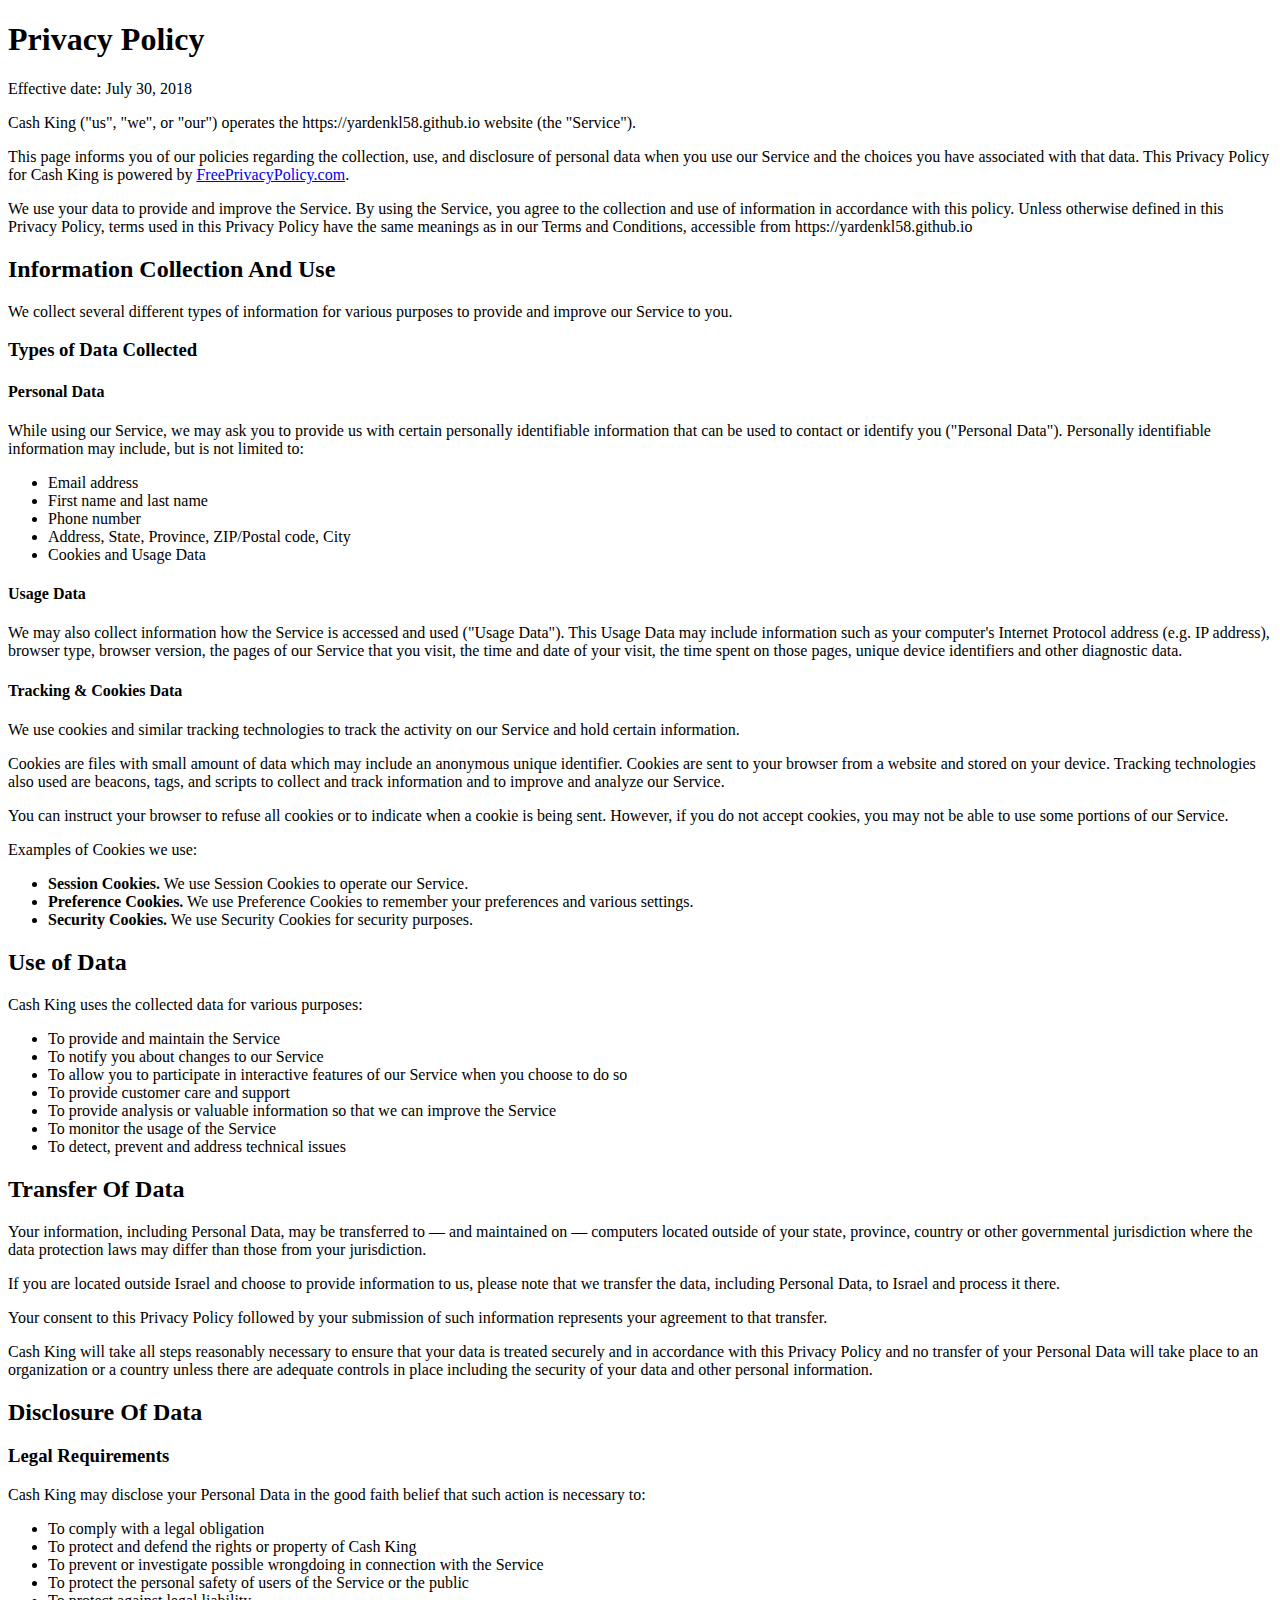
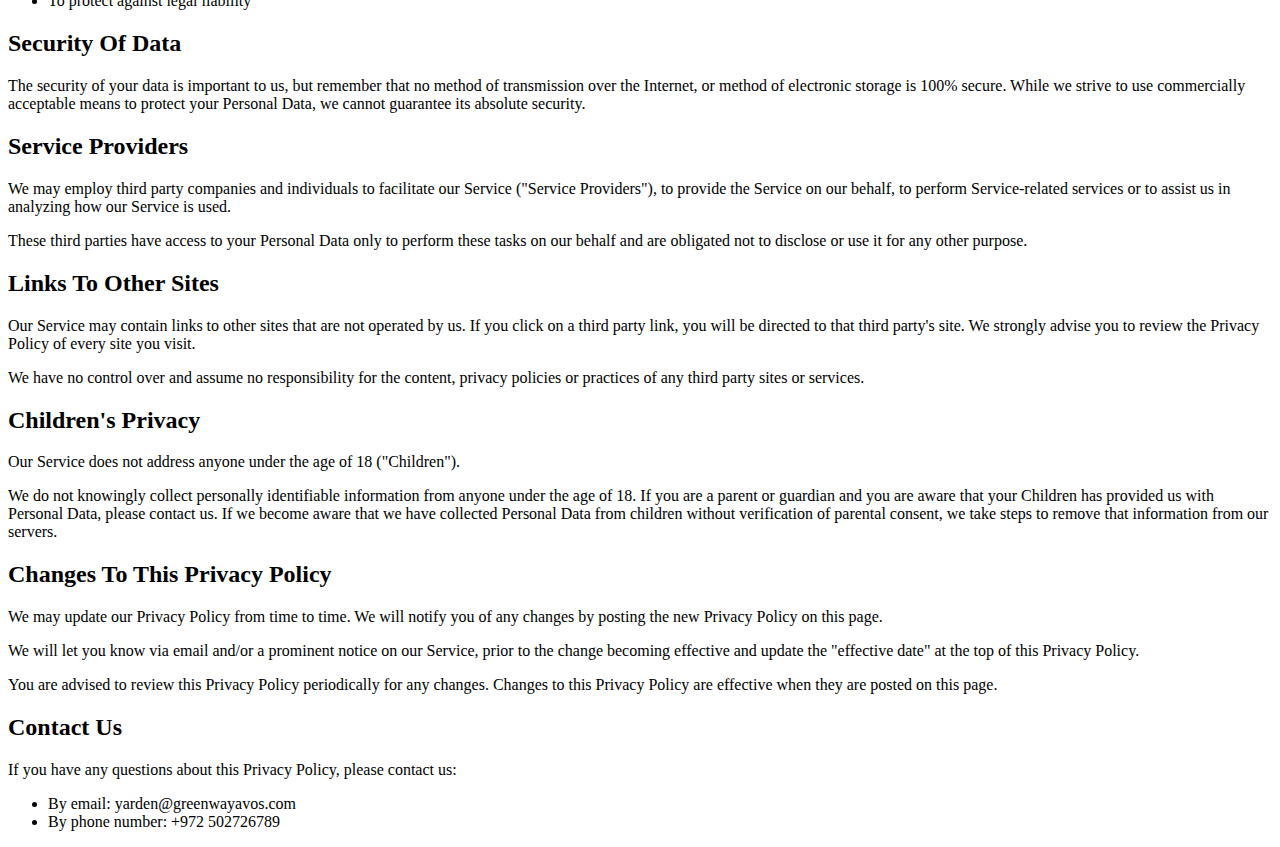
<file: privacy policy.html>
<!DOCTYPE html>
<html>
<head>
	<title>privacy policy</title>
</head>
<body>
	<h1>Privacy Policy</h1>


<p>Effective date: July 30, 2018</p>


<p>Cash King ("us", "we", or "our") operates the https://yardenkl58.github.io website (the "Service").</p>

<p>This page informs you of our policies regarding the collection, use, and disclosure of personal data when you use our Service and the choices you have associated with that data. This Privacy Policy  for Cash King is powered by <a href="https://www.freeprivacypolicy.com/free-privacy-policy-generator.php">FreePrivacyPolicy.com</a>.</p>

<p>We use your data to provide and improve the Service. By using the Service, you agree to the collection and use of information in accordance with this policy. Unless otherwise defined in this Privacy Policy, terms used in this Privacy Policy have the same meanings as in our Terms and Conditions, accessible from https://yardenkl58.github.io</p>


<h2>Information Collection And Use</h2>

<p>We collect several different types of information for various purposes to provide and improve our Service to you.</p>

<h3>Types of Data Collected</h3>

<h4>Personal Data</h4>

<p>While using our Service, we may ask you to provide us with certain personally identifiable information that can be used to contact or identify you ("Personal Data"). Personally identifiable information may include, but is not limited to:</p>

<ul>
<li>Email address</li><li>First name and last name</li><li>Phone number</li><li>Address, State, Province, ZIP/Postal code, City</li><li>Cookies and Usage Data</li>
</ul>

<h4>Usage Data</h4>

<p>We may also collect information how the Service is accessed and used ("Usage Data"). This Usage Data may include information such as your computer's Internet Protocol address (e.g. IP address), browser type, browser version, the pages of our Service that you visit, the time and date of your visit, the time spent on those pages, unique device identifiers and other diagnostic data.</p>

<h4>Tracking & Cookies Data</h4>
<p>We use cookies and similar tracking technologies to track the activity on our Service and hold certain information.</p>
<p>Cookies are files with small amount of data which may include an anonymous unique identifier. Cookies are sent to your browser from a website and stored on your device. Tracking technologies also used are beacons, tags, and scripts to collect and track information and to improve and analyze our Service.</p>
<p>You can instruct your browser to refuse all cookies or to indicate when a cookie is being sent. However, if you do not accept cookies, you may not be able to use some portions of our Service.</p>
<p>Examples of Cookies we use:</p>
<ul>
    <li><strong>Session Cookies.</strong> We use Session Cookies to operate our Service.</li>
    <li><strong>Preference Cookies.</strong> We use Preference Cookies to remember your preferences and various settings.</li>
    <li><strong>Security Cookies.</strong> We use Security Cookies for security purposes.</li>
</ul>

<h2>Use of Data</h2>
    
<p>Cash King uses the collected data for various purposes:</p>    
<ul>
    <li>To provide and maintain the Service</li>
    <li>To notify you about changes to our Service</li>
    <li>To allow you to participate in interactive features of our Service when you choose to do so</li>
    <li>To provide customer care and support</li>
    <li>To provide analysis or valuable information so that we can improve the Service</li>
    <li>To monitor the usage of the Service</li>
    <li>To detect, prevent and address technical issues</li>
</ul>

<h2>Transfer Of Data</h2>
<p>Your information, including Personal Data, may be transferred to — and maintained on — computers located outside of your state, province, country or other governmental jurisdiction where the data protection laws may differ than those from your jurisdiction.</p>
<p>If you are located outside Israel and choose to provide information to us, please note that we transfer the data, including Personal Data, to Israel and process it there.</p>
<p>Your consent to this Privacy Policy followed by your submission of such information represents your agreement to that transfer.</p>
<p>Cash King will take all steps reasonably necessary to ensure that your data is treated securely and in accordance with this Privacy Policy and no transfer of your Personal Data will take place to an organization or a country unless there are adequate controls in place including the security of your data and other personal information.</p>

<h2>Disclosure Of Data</h2>

<h3>Legal Requirements</h3>
<p>Cash King may disclose your Personal Data in the good faith belief that such action is necessary to:</p>
<ul>
    <li>To comply with a legal obligation</li>
    <li>To protect and defend the rights or property of Cash King</li>
    <li>To prevent or investigate possible wrongdoing in connection with the Service</li>
    <li>To protect the personal safety of users of the Service or the public</li>
    <li>To protect against legal liability</li>
</ul>

<h2>Security Of Data</h2>
<p>The security of your data is important to us, but remember that no method of transmission over the Internet, or method of electronic storage is 100% secure. While we strive to use commercially acceptable means to protect your Personal Data, we cannot guarantee its absolute security.</p>

<h2>Service Providers</h2>
<p>We may employ third party companies and individuals to facilitate our Service ("Service Providers"), to provide the Service on our behalf, to perform Service-related services or to assist us in analyzing how our Service is used.</p>
<p>These third parties have access to your Personal Data only to perform these tasks on our behalf and are obligated not to disclose or use it for any other purpose.</p>



<h2>Links To Other Sites</h2>
<p>Our Service may contain links to other sites that are not operated by us. If you click on a third party link, you will be directed to that third party's site. We strongly advise you to review the Privacy Policy of every site you visit.</p>
<p>We have no control over and assume no responsibility for the content, privacy policies or practices of any third party sites or services.</p>


<h2>Children's Privacy</h2>
<p>Our Service does not address anyone under the age of 18 ("Children").</p>
<p>We do not knowingly collect personally identifiable information from anyone under the age of 18. If you are a parent or guardian and you are aware that your Children has provided us with Personal Data, please contact us. If we become aware that we have collected Personal Data from children without verification of parental consent, we take steps to remove that information from our servers.</p>


<h2>Changes To This Privacy Policy</h2>
<p>We may update our Privacy Policy from time to time. We will notify you of any changes by posting the new Privacy Policy on this page.</p>
<p>We will let you know via email and/or a prominent notice on our Service, prior to the change becoming effective and update the "effective date" at the top of this Privacy Policy.</p>
<p>You are advised to review this Privacy Policy periodically for any changes. Changes to this Privacy Policy are effective when they are posted on this page.</p>


<h2>Contact Us</h2>
<p>If you have any questions about this Privacy Policy, please contact us:</p>
<ul>
        <li>By email: yarden@greenwayavos.com</li>
          
        <li>By phone number: +972 502726789</li>
        </ul>         

</body>
</html>
</file>
